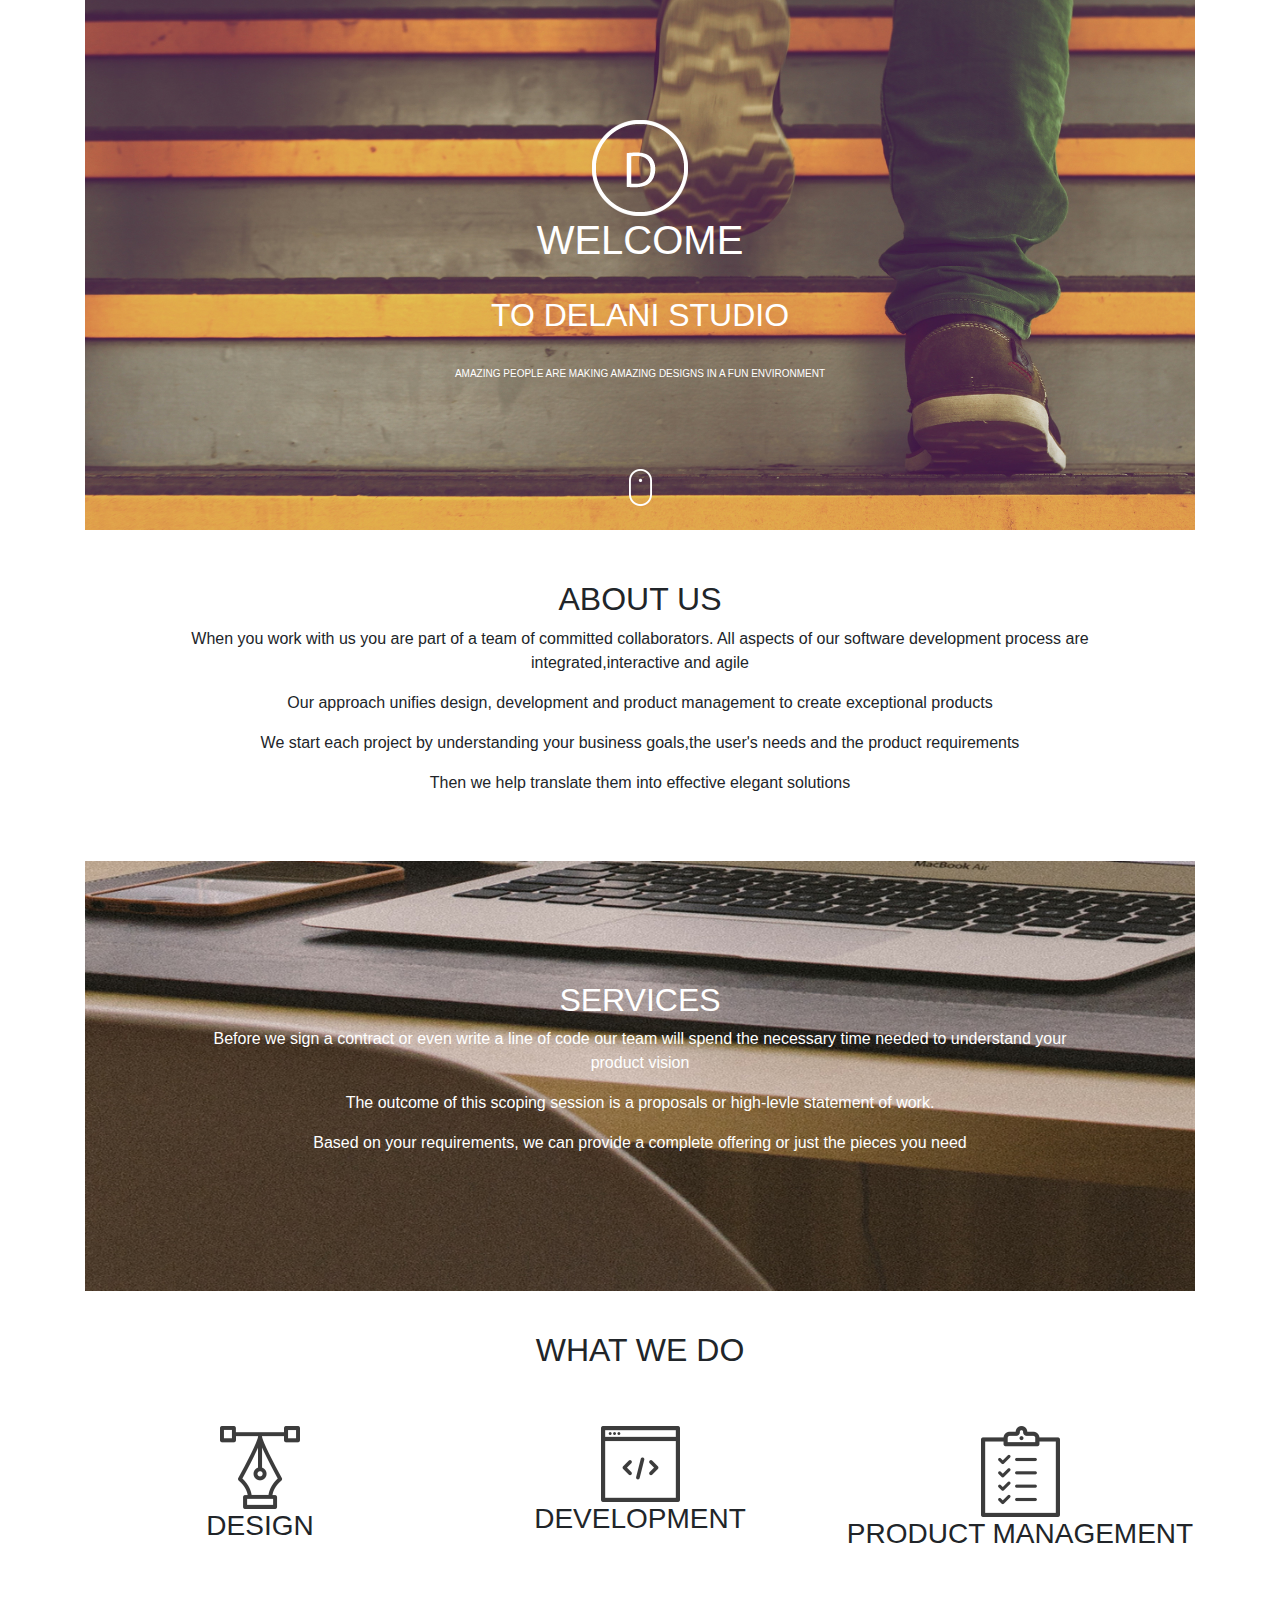
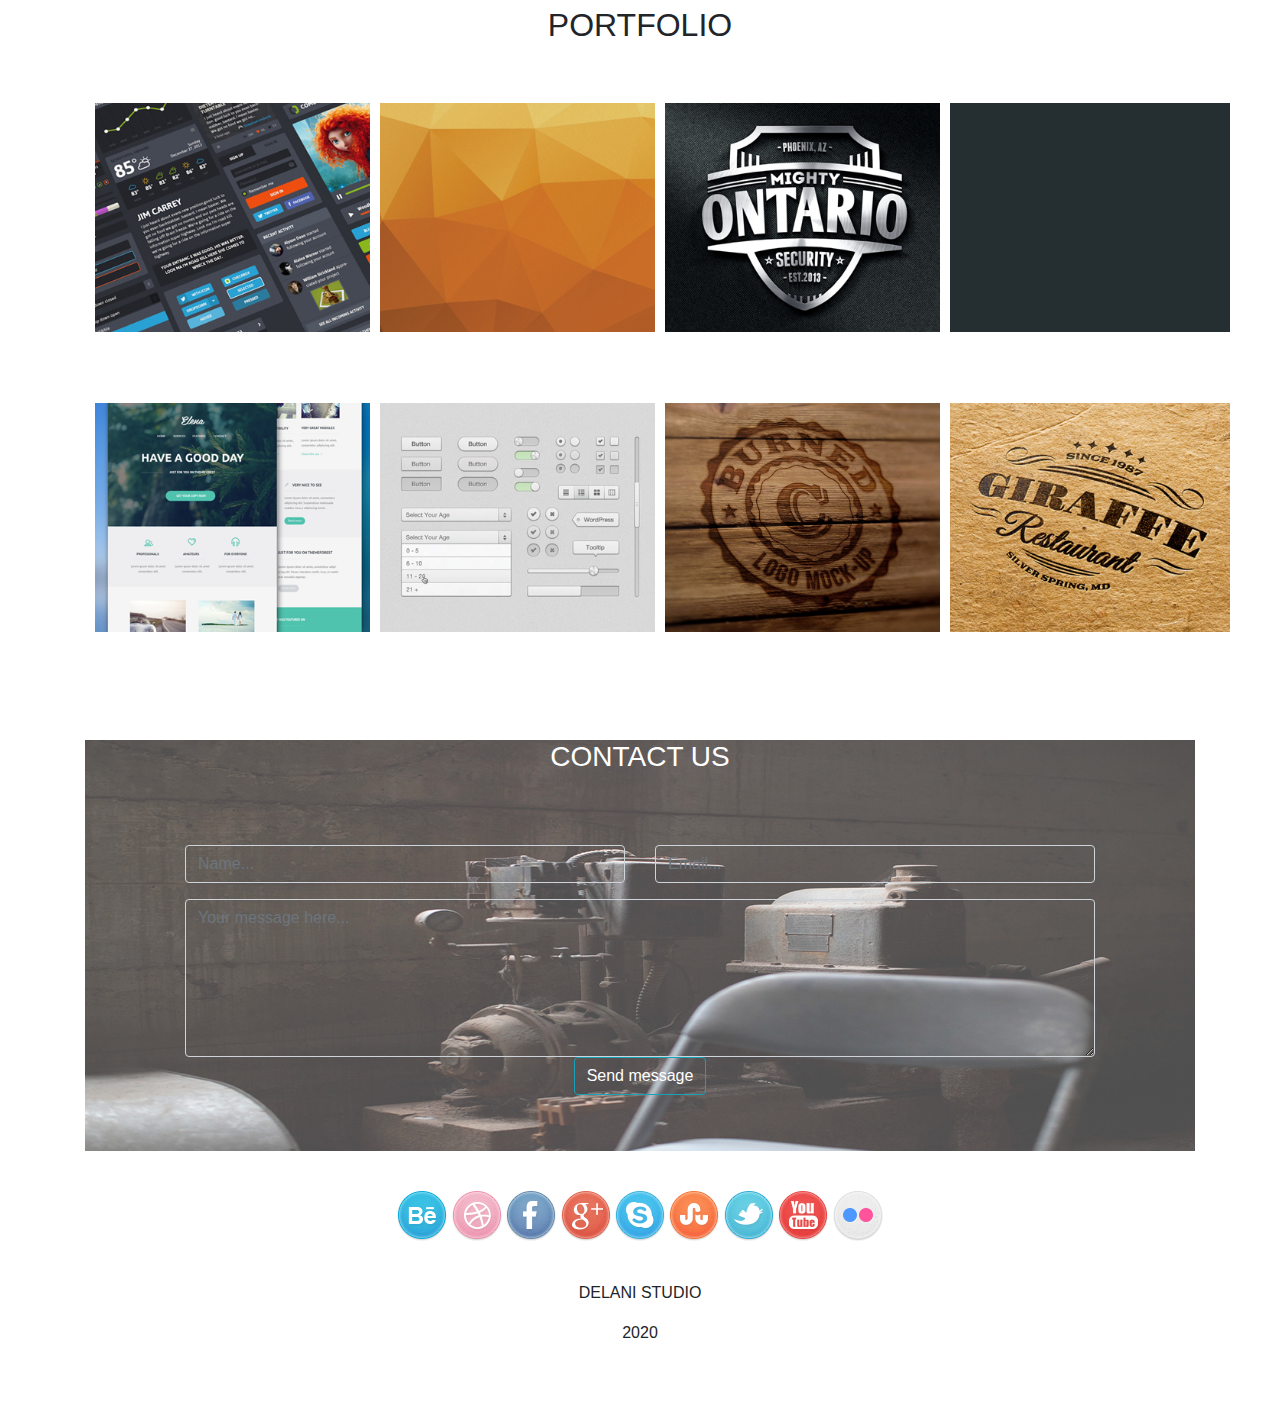
<file: index.html>
<!DOCTYPE html>
<html>
  <head>
    <meta name="viewport" content="width=device-width, initial-scale=1.0">
    <link rel="stylesheet" href="css/bootstrap.css" type="text/css" >
    <link rel="stylesheet" href="css/styles.css" type="text/css" >
    <script src="js/jquery.js"></script>
    <script src="js/scripts.js"></script>
    <title></title>
  </head>
  <body>
    <div class="container">
    <div id="header">
      <img src="img/logo/logo.png" alt="logo">
      <h1>WELCOME</h1>
      <br>
      <h2>TO DELANI STUDIO</h2>
      <br>
      <p>AMAZING PEOPLE ARE MAKING AMAZING DESIGNS IN A FUN ENVIRONMENT</p>
      <br>
      <br>
      <br>
      <img src="img/mouse_click.png" alt="mouse_click">
      <br>
      <br>
    </div>
    <div id="about">
      <h2>ABOUT US</h2>
      <p>When you work with us you are part of a team of committed collaborators. All aspects of our software development process are integrated,interactive and agile</p>
      <p>Our approach unifies design, development and product management to create exceptional products</p>
      <p>We start each project by understanding your business goals,the user's needs and the product requirements</p>
      <p>Then we help translate them into effective elegant solutions</p>
    </div>
    <div id="services">
      <h2>SERVICES</h2>
      <p>Before we sign a contract or even write a line of code our team will spend the necessary time needed to understand your product vision</p>
      <p>The outcome of this scoping session is a proposals or high-levle statement of work.</p>
      <p>Based on your requirements, we can provide a complete offering or just the pieces you need</p>
    </div>
    <div id="whatWeDo">
      <h2>WHAT WE DO</h2>
      <br>
      <br>
    <div class="row">
      <div class="col-md-4">
        <div id="design">
          <img src="img/services/design_icon.png" alt="design icon">
          <h3>DESIGN</h3>
          <p>Our design practice offers a full range of services including brand strategy, interaction and visual design and user experience testing. Throughout your project, our designers create and implement visual design and workflows, solicit user feedback and work with you to make sure what gets built is what is needed.</p>
        </div>
      </div>
      <div class="col-md-4">
        <div id="development">
          <img src="img/services/dev_icon.png" alt="dev icon">
          <br>
          <h3>DEVELOPMENT</h3>
          <p>All engineers are fluent in the latest enterprise, mobile and web development technologies. They collaborate with your team to write, and improve code on a daily basis, using proven practices such as test-driven development and pair programming.</p>
        </div>
      </div>
      <div class="col-md-4">
        <div id="product">
          <img src="img/services/product_icon.png" alt="product icon">
          <h3>PRODUCT MANAGEMENT</h3>
          <p>Planning and development is iterative. Because we are constantly coding and testing, the products we build are always ready to go live. This iterative process allows for changes as business requirements evolve.</p>
        </div>
      </div>
    </div>
    <br>
    <br>

    <div id="portfolio">
      <h2>PORTFOLIO</h2>
      <br>
        <div class="row">
          <div class="col-md-3">
            <div id="work1">
              <div class="carousel-caption work1">Jim Carrey project</div>
              <img src="img/portfolio/work1.jpg" alt="">
            </div>
          </div>
          <div class="col-md-3">
           <div id="work2">
             <div class="carousel-caption work2">Yellow project</div>
              <img src="img/portfolio/work2.jpg" alt="">
            </div>
          </div>
          <div class="col-md-3">
            <div id="work3">
              <div class="carousel-caption work3">Ontario project</div>
              <img src="img/portfolio/work3.jpg" alt="">
            </div>
          </div>

        <div class="col-md-3">
          <div id="work4">
            <div class="carousel-caption work4">Black project</div>
            <img src="img/portfolio/work4.jpg" alt="">
          </div>
        </div>
      </div>

      <div class="row">
        <div class="col-md-3">
          <div id="work5">
            <div class="carousel-caption work5">Good Day project</div>
            <img src="img/portfolio/work5.jpg" alt="">
          </div>
        </div>

        <div class="col-md-3">
          <div id="work6">
            <div class="carousel-caption work6">Button project</div>
            <img src="img/portfolio/work6.jpg" alt="">
          </div>
        </div>

        <div class="col-md-3">
          <div id="work7">
            <div class="carousel-caption work7">Burned project</div>
            <img src="img/portfolio/work7.jpg" alt="">
          </div>
        </div>

        <div class="col-md-3">
          <div id="work8">
            <div class="carousel-caption work8">Giraffe Restaurant project</div>
            <img src="img/portfolio/work8.jpg" alt="">
          </div>
        </div>
      </div>
    </div>
    <br>
    <br>
    <br>
    <div id="contact">
      <h3>CONTACT US</h3>
      <br>
      <form action="https://gmail.us4.list-manage.com/subscribe/post?u=6b1d6e81c44821a00a227da57&amp;id=04dec0a6f1" method="post" id="mc-embedded-subscribe-form" name="mc-embedded-subscribe-form" class="validate" target="_blank" novalidate>
        <div id="form-padding">
          <div class="row">
            <div class="col-md-6">
              <div class="form-group">
                <input id="mce-FNAME" class="form-control" type="text" name="FNAME" placeholder="Name..." required>
              </div>
            </div>
           <div class="col-md-6">
            <div class="form-group">
              <input id="mce-EMAIL" class="form-control" type="email"  name="EMAIL" placeholder="Email..." required>
            </div>
           </div>
         </div>
         <div class="form-group">
           <textarea id="mce-MMERGE2" class="form-control" rows="6" name="MMERGE2" placeholder="Your message here..." required></textarea>
            <button onclick="sendMsg()" type= "submit" class="btn btn-outline-info" id="submit">Send message</button>
          </div>
          <div id="mce-responses" class="clear">
        		<div class="response" id="mce-error-response" style="display:none"></div>
        		<div class="response" id="mce-success-response" style="display:none"></div>
        	</div>
        </div>
        </form>
      </div>

      <div id="socials">
        <footer>
          <img src="img/social/behance.png" alt="behance">
          <img src="img/social/dribble.png" alt="dribble">
          <img src="img/social/facebook.png" alt="facebook">
          <img src="img/social/g_plus.png" alt="g_plus">
          <img src="img/social/skype.png" alt="skype">
          <img src="img/social/stumble_upon.png" alt="stumble">
          <img src="img/social/twitter.png" alt="twitter">
          <img src="img/social/you_tube.png" alt="you tube">
          <img src="img/social/flickr.png" alt="flickr">
        </footer>
      </div>
      <div id="delani">
       <p>DELANI STUDIO</p>
       <p>2020</p>
     </div>
    </div>
  </body>
</html>
</file>
<file: css/styles.css>
#header{
  background: url(../img/backgrounds/h_img.jpg);
  text-align: center;
  background-size: cover;
  color: white;
  padding-top:  120px;
}
#header p{
  font-size: 10px;
}

#about{
  text-align: center;
  padding: 50px;
}
#services{
  background: url(../img/backgrounds/s_image.jpg);
  text-align: center;
  background-size: cover;
  color: white;
  padding: 120px;
}

#whatWeDo{
  text-align: center;
  padding-top: 40px;
  padding-bottom: 40px;
}

#portfolio{
  text-align: center;
  font-size: 10px;
}
#portfolio h3{
  font-size: 20px;
}

#portfolio img{
  object-fit:contain;
  width: 300px;
  height:300px;
  border:10px solid white;
}

#contact for {
  background: url(../img/backgrounds/c_image.jpg);
  color: white;
}
#contact h3{
  text-align: center;
}
#design p{
  display:none;
}

#development p{
  display:none;
}
#product p{
  display:none;
}
.work1, .work2, .work3, .work4, .work5, .work6, .work7, .work8 {
  display: none;
  background-color: white;
  opacity:.8;
  font-size: 15px;
  color: black;
  position: absolute;
  top: 20%
  left: 20%;
  right: 20%;
  bottom: 20%;
}
#work1, #work2, #work3, #work4, #work5, #work6, #work7, #work8 {
    position: relative;
}

#socials{
  padding-top: 40px;
  padding-bottom: 40px;
}

#delani{
  text-align: center;
}

#form-padding{
  padding-top:40px;
  padding-bottom: 40px;
  padding-left: 100px;
  padding-right: 100px;
}
#form-padding button{
  object-position: center;
  color: white;

}
#contact{
  background: url(../img/backgrounds/c_image.jpg);
  color: white;
  font-weight: bold;
  background-size: cover;
}

#mce-FNAME{
  background: transparent;
  color: white;

}
#mce-EMAIL{
  background: transparent;
  color: white;
}
#mce-MMERGE2{
  background: transparent;
  color: white;
}
</file>
